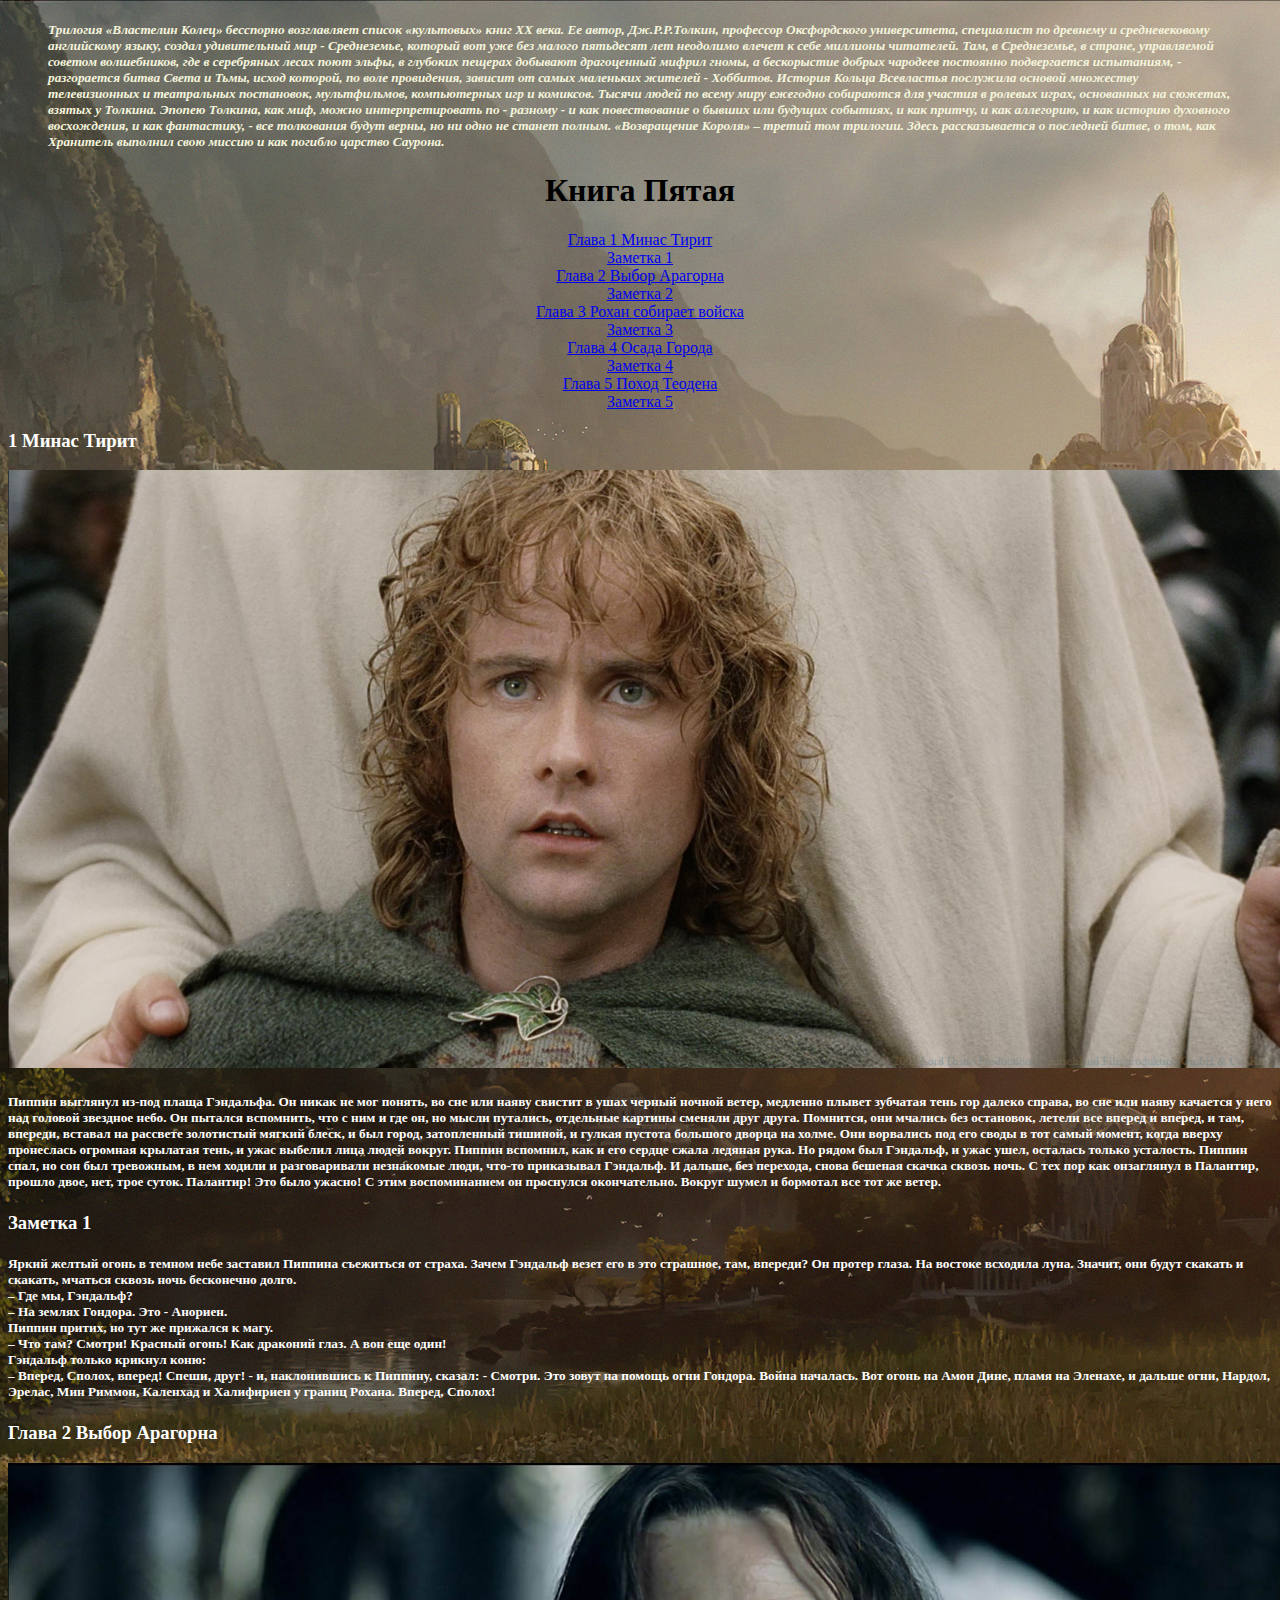
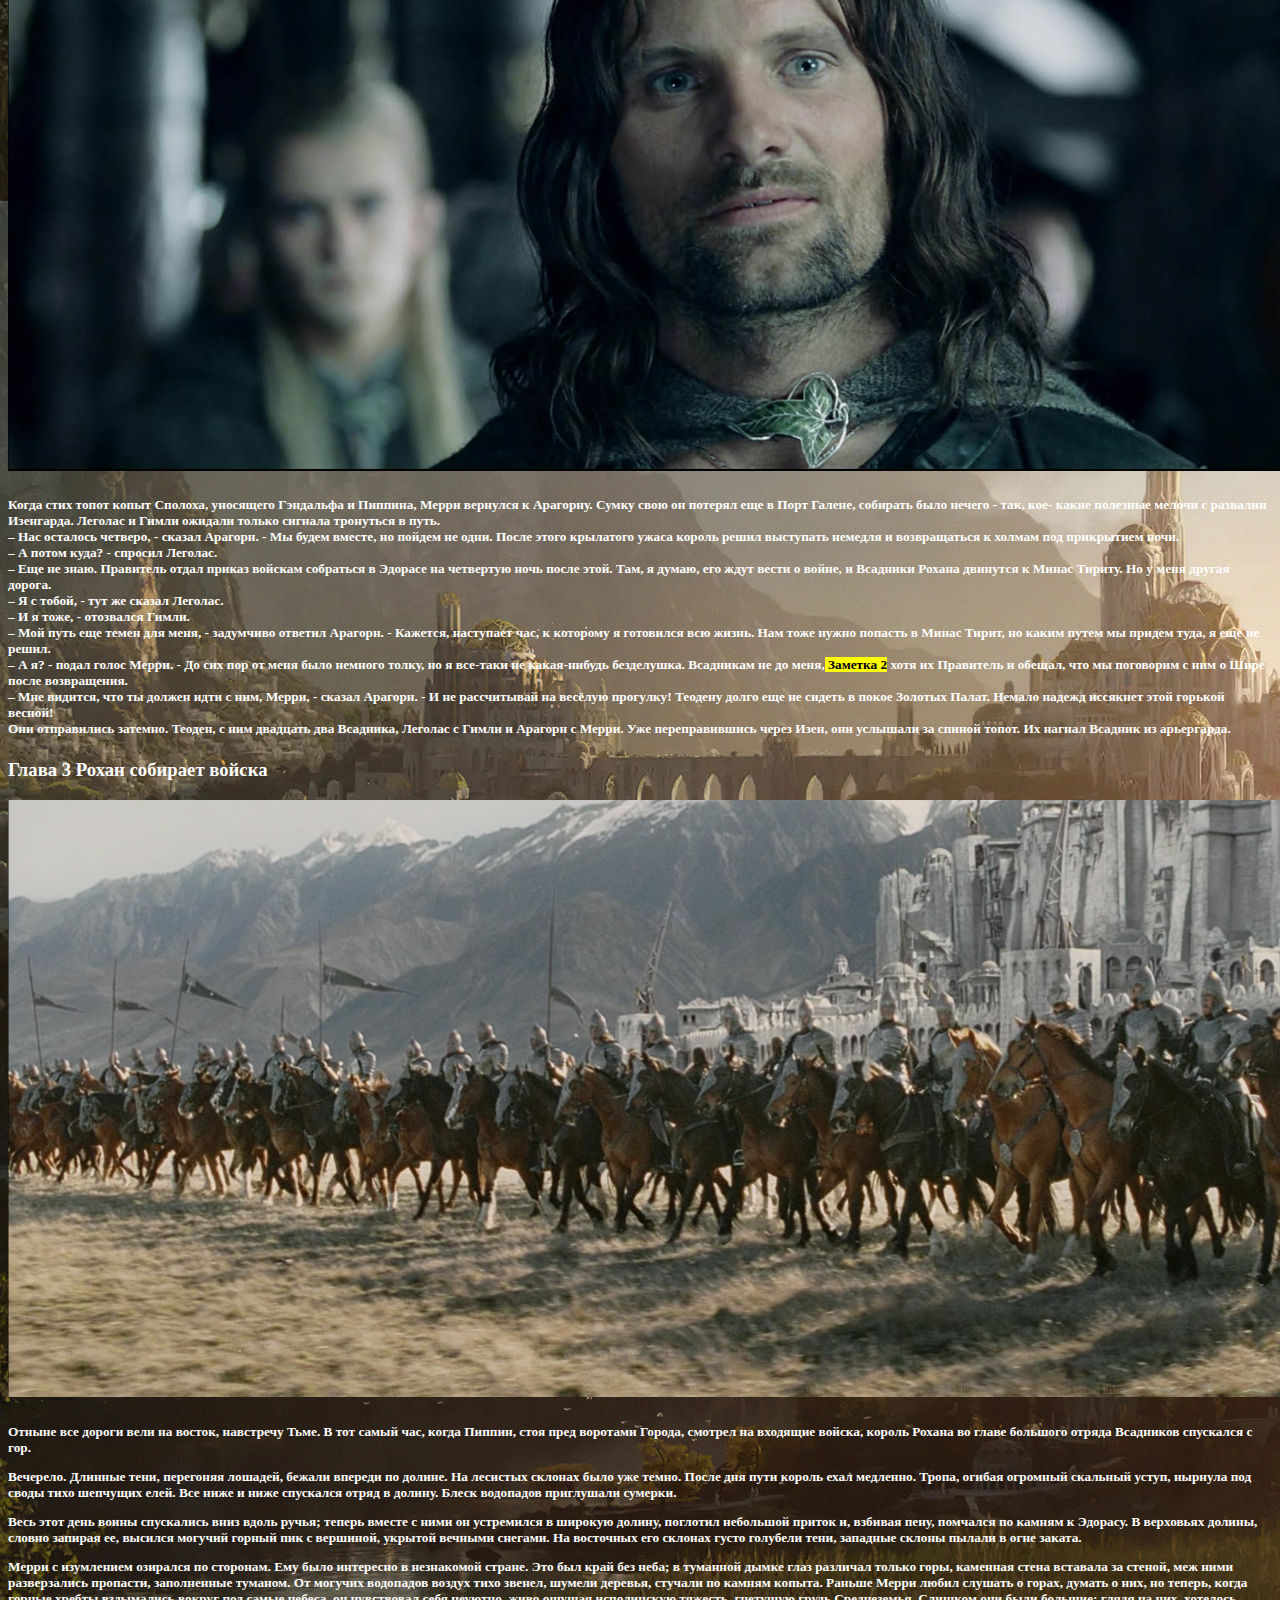
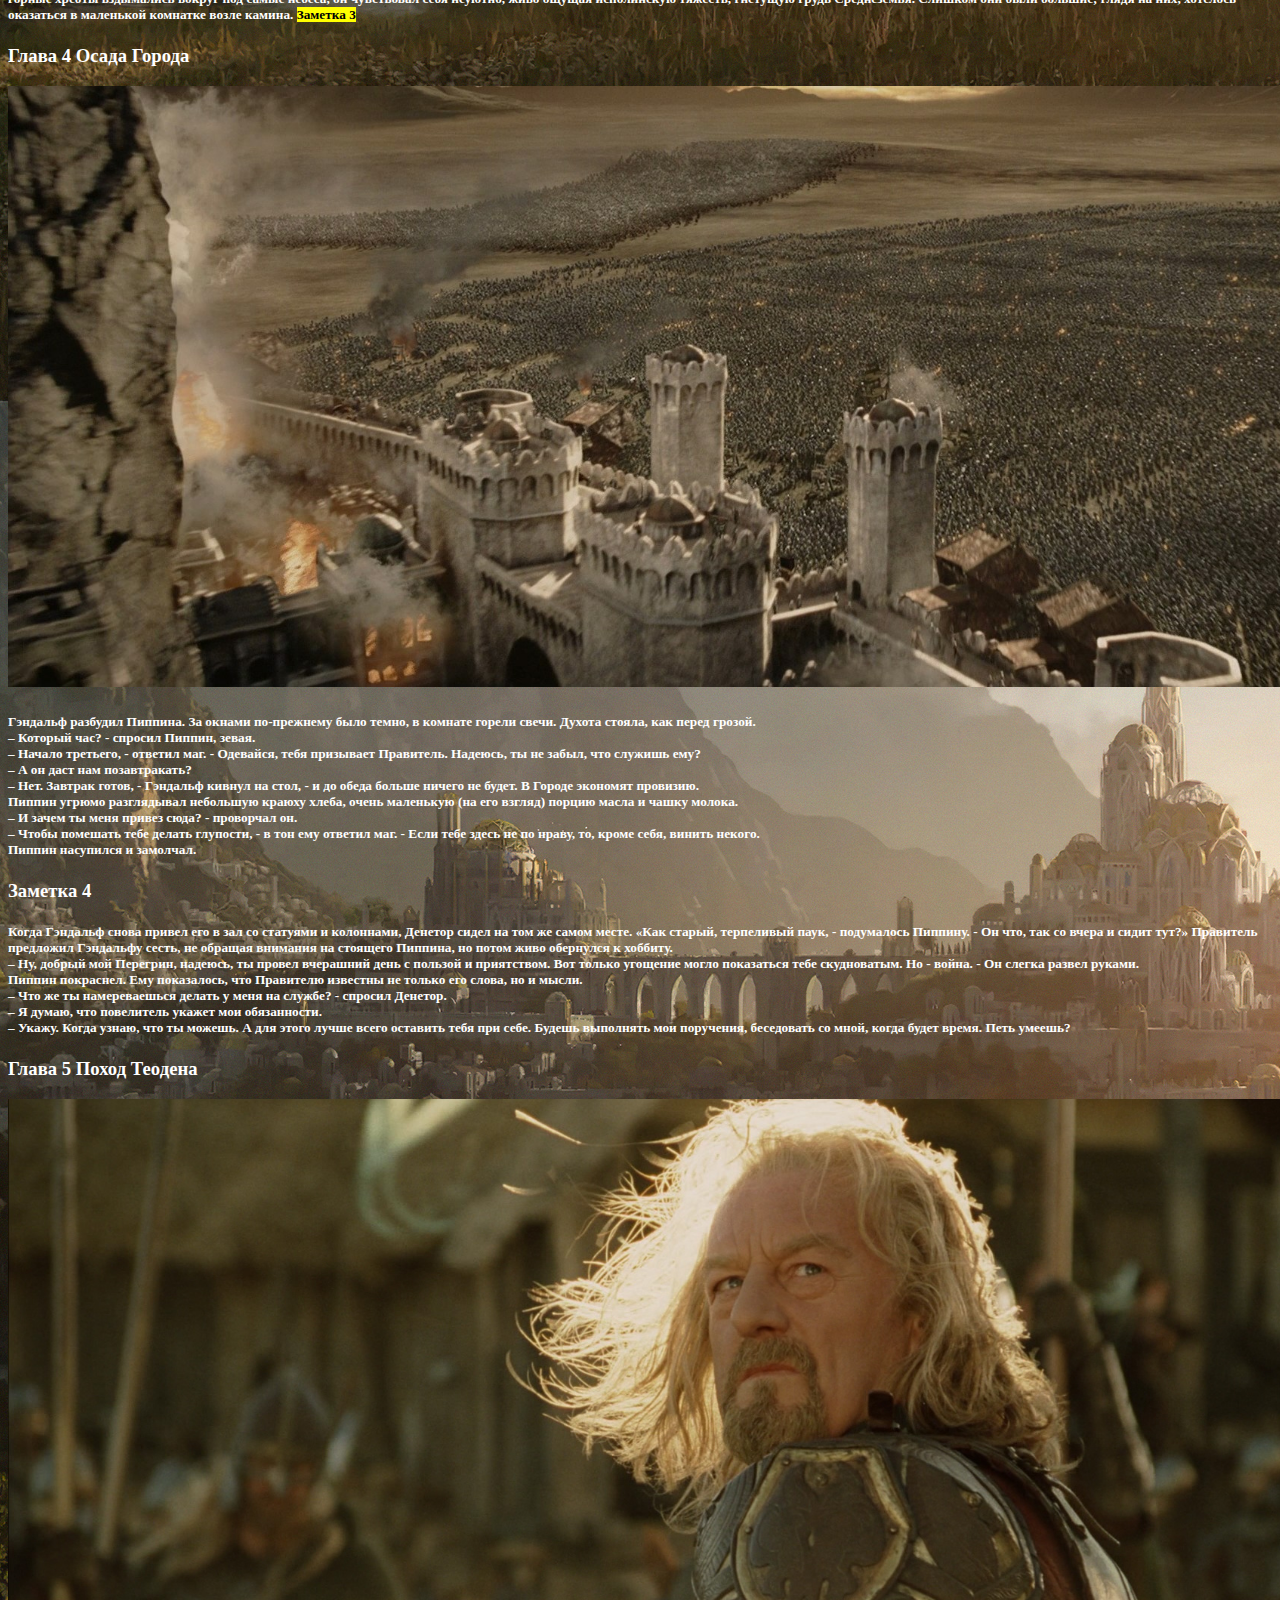
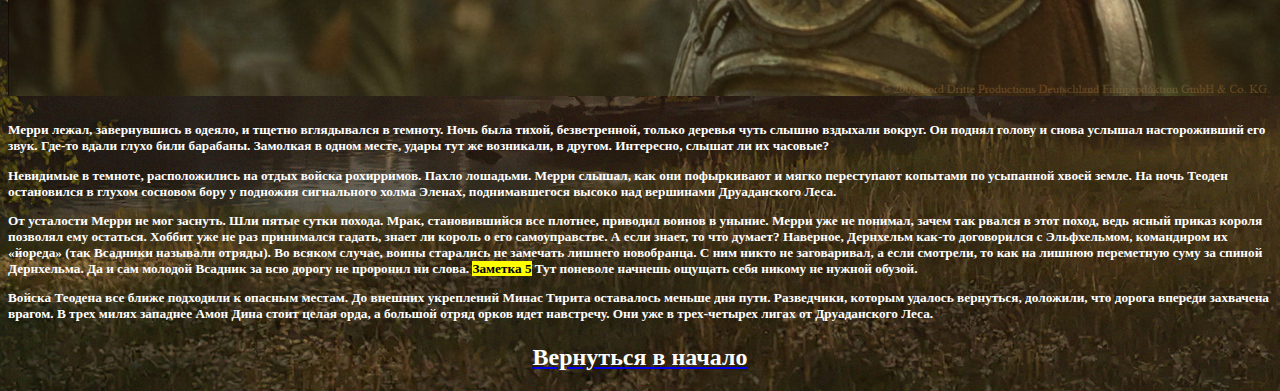
<file: index.html>
<!DOCTYPE html>
<html lang="ru">
<head>
    <meta charset="UTF-8">
    <meta name="viewport" content="width=device-width, initial-scale=1.0">
    <title>Властелин Колец сайт</title>
</head>
<body background="img/заставка.jpg">
    <div class="wrapper">
    <h5><blockquote><i> <font color="beige">Трилогия «Властелин Колец» бесспорно возглавляет список «культовых» книг XX века. Ее автор, Дж.Р.Р.Толкин, профессор Оксфордского университета, специалист по древнему и средневековому английскому языку, создал удивительный мир - Среднеземье, который вот уже без малого пятьдесят лет неодолимо влечет к себе миллионы читателей. Там, в Среднеземье, в стране, управляемой советом волшебников, где в серебряных лесах поют эльфы, в глубоких пещерах добывают драгоценный мифрил гномы, а бескорыстие добрых чародеев постоянно подвергается испытаниям, - разгорается битва Света и Тьмы, исход которой, по воле провидения, зависит от самых маленьких жителей - Хоббитов. История Кольца Всевластья послужила основой множеству телевизионных и театральных постановок, мультфильмов, компьютерных игр и комиксов. Тысячи людей по всему миру ежегодно собираются для участия в ролевых играх, основанных на сюжетах, взятых у Толкина. Эпопею Толкина, как миф, можно интерпретировать по - разному - и как повествование о бывших или будущих событиях, и как притчу, и как аллегорию, и как историю духовного восхождения, и как фантастику, - все толкования будут верны, но ни одно не станет полным. «Возвращение Короля» – третий том трилогии. Здесь рассказывается о последней битве, о том, как Хранитель выполнил свою миссию и как погибло царство Саурона.</font></i></blockquote></h5>
    <blockquote><h1><center>Книга Пятая</center></h1></blockquote>
    <center>
        <li><font color="blue"><a href="#chapter1"> Глава 1 Минас Тирит</a></font></li>
        <li><font color="blue"><a href="#part1">Заметка 1</a></font></li> 
        <li><font color="blue"><a href="#chapter2">Глава 2 Выбор Арагорна</a></font></li>
        <li><font color="blue"><a href="#part2">Заметка 2</a></font></li>
        <li><font color="blue"><a href="#chapter3">Глава 3 Рохан собирает войска</a></font></li>
        <li><font color="blue"><a href="#part3">Заметка 3</a></font></li>
        <li><font color="blue"><a href="#chapter4">Глава 4 Осада Города</a></font></li>
        <li><font color="blue"><a href="#part4">Заметка 4</a></font></li>
        <li><font color="blue"><a href="#chapter5">Глава 5 Поход Теодена</a></font></li>
        <li><font color="blue"><a href="#part5">Заметка 5</a></font></li>
    </center>
        <h3><font color="white" id="chapter1">1 Минас Тирит</font></h3>        
        <img src="img/пиппин.jpeg" alt="" width="1450px">
        <h5><font color="white">Пиппин выглянул из-под плаща Гэндальфа. Он никак не мог понять, во сне или наяву
            свистит в ушах черный ночной ветер, медленно плывет зубчатая тень гор далеко
            справа, во сне или наяву качается у него над головой звездное небо. Он пытался
            вспомнить, что с ним и где он, но мысли путались, отдельные картины сменяли друг
            друга.
            Помнится, они мчались без остановок, летели все вперед и вперед, и там, впереди,
            вставал на рассвете золотистый мягкий блеск, и был город, затопленный тишиной, и
            гулкая пустота большого дворца на холме. Они ворвались под его своды в тот самый
            момент, когда вверху пронеслась огромная крылатая тень, и ужас выбелил лица людей
            вокруг. Пиппин вспомнил, как и его сердце сжала ледяная рука. Но рядом был
            Гэндальф, и ужас ушел, осталась только усталость. Пиппин спал, но сон был
            тревожным, в нем ходили и разговаривали незнакомые люди, что-то приказывал
            Гэндальф. И дальше, без перехода, снова бешеная скачка сквозь ночь. С тех пор как онзаглянул в Палантир, прошло двое, нет, трое суток. Палантир! Это было ужасно! С
            этим воспоминанием он проснулся окончательно. Вокруг шумел и бормотал все тот же
            ветер.</font> </h5>
            <h3><font color="white" id="part1">Заметка 1</font></h3>
            <h5><font color="white">Яркий желтый огонь в темном небе заставил Пиппина съежиться от страха. Зачем Гэндальф везет его в это страшное, там, впереди? Он протер глаза. На востоке всходила луна. Значит, они будут скакать и скакать, мчаться сквозь ночь бесконечно долго.
                <br>– Где мы, Гэндальф?</br>
                – На землях Гондора. Это - Анориен.
                <br>Пиппин притих, но тут же прижался к магу.</br>
                – Что там? Смотри! Красный огонь! Как драконий глаз. А вон еще один!
                <br>Гэндальф только крикнул коню:<br>– Вперед, Сполох, вперед! Спеши, друг! - и, наклонившись к Пиппину, сказал: -
                Смотри. Это зовут на помощь огни Гондора. Война началась. Вот огонь на Амон Дине,
                пламя на Эленахе, и дальше огни, Нардол, Эрелас, Мин Риммон, Каленхад и
                Халифириен у границ Рохана. Вперед, Сполох!</br></font> 
        <h3><font color="white" id="chapter2">Глава 2 Выбор Арагорна</h3>
        <img src="img/выбор арагорна.jpg" alt="" width="1450px">
        <h5><font color="white">Когда стих топот копыт Сполоха, уносящего Гэндальфа и Пиппина, Мерри вернулся к
            Арагорну. Сумку свою он потерял еще в Порт Галене, собирать было нечего - так, кое-
            какие полезные мелочи с развалин Изенгарда. Леголас и Гимли ожидали только
            сигнала тронуться в путь.<br>– Нас осталось четверо, - сказал Арагорн. - Мы будем вместе, но пойдем не одни.
            После этого крылатого ужаса король решил выступать немедля и возвращаться к
            холмам под прикрытием ночи.<br>– А потом куда? - спросил Леголас.<br>– Еще не знаю. Правитель отдал приказ войскам собраться в Эдорасе на четвертую
            ночь после этой. Там, я думаю, его ждут вести о войне, и Всадники Рохана двинутся к
            Минас Тириту. Но у меня другая дорога.<br>– Я с тобой, - тут же сказал Леголас.<br>– И я тоже, - отозвался Гимли.<br>– Мой путь еще темен для меня, - задумчиво ответил Арагорн. - Кажется, наступает
            час, к которому я готовился всю жизнь. Нам тоже нужно попасть в Минас Тирит, но
            каким путем мы придем туда, я еще не решил.<br>– А я? - подал голос Мерри. - До сих пор от меня было немного толку, но я все-таки не
            какая-нибудь безделушка. Всадникам не до меня,<mark id="part2"> Заметка 2</mark> хотя их Правитель и
            обещал, что мы поговорим с ним о Шире после возвращения.<br>– Мне видится, что ты должен идти с ним, Мерри, - сказал Арагорн. - И не
            рассчитывай на весёлую прогулку! Теодену долго еще не сидеть в покое Золотых
            Палат. Немало надежд иссякнет этой горькой весной!<br>Они отправились затемно. Теоден, с ним двадцать два Всадника, Леголас с Гимли и
            Арагорн с Мерри. Уже переправившись через Изен, они услышали за спиной топот. Их
            нагнал Всадник из арьергарда.</br></font>
        <h3><font color="white" id="chapter3">Глава 3 Рохан собирает войска</h3>
        <img src="img/рохан собирает войска.jpg" alt="" width="1450px">
        <h5><font color="white">Отныне все дороги вели на восток, навстречу Тьме. В тот самый час, когда Пиппин,
            стоя пред воротами Города, смотрел на входящие войска, король Рохана во главе
            большого отряда Всадников спускался с гор.
            <p>Вечерело. Длинные тени, перегоняя лошадей, бежали впереди по долине. На лесистых
            склонах было уже темно. После дня пути король ехал медленно. Тропа, огибая
            огромный скальный уступ, нырнула под своды тихо шепчущих елей. Все ниже и ниже
            спускался отряд в долину. Блеск водопадов приглушали сумерки.</p><p>Весь этот день воины спускались вниз вдоль ручья; теперь вместе с ними он
                устремился в широкую долину, поглотил небольшой приток и, взбивая пену, помчался
                по камням к Эдорасу. В верховьях долины, словно запирая ее, высился могучий
                горный пик с вершиной, укрытой вечными снегами. На восточных его склонах густо
                голубели тени, западные склоны пылали в огне заката.</p><p>Мерри с изумлением озирался по сторонам. Ему было интересно в незнакомой стране.
                    Это был край без неба; в туманной дымке глаз различал только горы, каменная стена
                    вставала за стеной, меж ними разверзались пропасти, заполненные туманом. От
                    могучих водопадов воздух тихо звенел, шумели деревья, стучали по камням копыта.
                    Раньше Мерри любил слушать о горах, думать о них, но теперь, когда горные хребты
                    вздымались вокруг под самые небеса, он чувствовал себя неуютно, живо ощущая
                    исполинскую тяжесть, гнетущую грудь Среднеземья. Слишком они были большие;
                    глядя на них, хотелось оказаться в маленькой комнатке возле камина. <mark id="part3">Заметка 3</mark></p></font>
        <h3><font color="white" id="chapter4">Глава 4 Осада Города</h3>
        <img src="img/осада города.jpg" alt="" width="1450px">
        <h5><font color="white">Гэндальф разбудил Пиппина. За окнами по-прежнему было темно, в комнате горели
            свечи. Духота стояла, как перед грозой.<br>– Который час? - спросил Пиппин, зевая.<br>– Начало третьего, - ответил маг. - Одевайся, тебя призывает Правитель. Надеюсь, ты
            не забыл, что служишь ему?<br>– А он даст нам позавтракать?<br>– Нет. Завтрак готов, - Гэндальф кивнул на стол, - и до обеда больше ничего не будет.
            В Городе экономят провизию.<br>Пиппин угрюмо разглядывал небольшую краюху хлеба, очень маленькую (на его
            взгляд) порцию масла и чашку молока.<br>– И зачем ты меня привез сюда? - проворчал он.<br>– Чтобы помешать тебе делать глупости, - в тон ему ответил маг. - Если тебе здесь не
            по нраву, то, кроме себя, винить некого.<br>Пиппин насупился и замолчал.</br></font>
        <h3 id="part4">Заметка 4</h3>
        <h5><font color="white">Когда Гэндальф снова привел его в зал со статуями и колоннами, Денетор сидел на том
            же самом месте. «Как старый, терпеливый паук, - подумалось Пиппину. - Он что, так
            со вчера и сидит тут?» Правитель предложил Гэндальфу сесть, не обращая внимания
            на стоящего Пиппина, но потом живо обернулся к хоббиту.<br>– Ну, добрый мой Перегрин, надеюсь, ты провел вчерашний день с пользой и
            приятством. Вот только угощение могло показаться тебе скудноватым. Но - война. - Он
            слегка развел руками.<br>Пиппин покраснел. Ему показалось, что Правителю известны не только его слова, но и
            мысли.<br>– Что же ты намереваешься делать у меня на службе? - спросил Денетор.<br>– Я думаю, что повелитель укажет мои обязанности.<br>– Укажу. Когда узнаю, что ты можешь. А для этого лучше всего оставить тебя при
            себе. Будешь выполнять мои поручения, беседовать со мной, когда будет время. Петь
            умеешь?</br></font>
        <h3><font color="white" id="chapter5">Глава 5 Поход Теодена</h3>
        <img src="img/поход теодена.jpg" alt="" width="1450px">
        <h5><font color="white">Мерри лежал, завернувшись в одеяло, и тщетно вглядывался в темноту. Ночь была
            тихой, безветренной, только деревья чуть слышно вздыхали вокруг. Он поднял голову
            и снова услышал настороживший его звук. Где-то вдали глухо били барабаны.
            Замолкая в одном месте, удары тут же возникали, в другом. Интересно, слышат ли их
            часовые?<p>Невидимые в темноте, расположились на отдых войска рохирримов. Пахло лошадьми.
                Мерри слышал, как они пофыркивают и мягко переступают копытами по усыпанной
                хвоей земле. На ночь Теоден остановился в глухом сосновом бору у подножия сигнального холма Эленах, поднимавшегося высоко над вершинами Друаданского Леса.</p><p>От усталости Мерри не мог заснуть. Шли пятые сутки похода. Мрак, становившийся все плотнее, приводил воинов в уныние. Мерри уже не понимал, зачем так рвался в
                    этот поход, ведь ясный приказ короля позволял ему остаться. Хоббит уже не раз
                    принимался гадать, знает ли король о его самоуправстве. А если знает, то что думает?
                    Наверное, Дернхельм как-то договорился с Эльфхельмом, командиром их «йореда»
                    (так Всадники называли отряды). Во всяком случае, воины старались не замечать
                    лишнего новобранца. С ним никто не заговаривал, а если смотрели, то как на лишнюю
                    переметную суму за спиной Дернхельма. Да и сам молодой Всадник за всю дорогу не
                    проронил ни слова. <mark id="part5">Заметка 5</mark> Тут поневоле начнешь ощущать себя никому не
                    нужной обузой.</p><p>Войска Теодена все ближе подходили к опасным местам. До внешних укреплений
                        Минас Тирита оставалось меньше дня пути. Разведчики, которым удалось вернуться,
                        доложили, что дорога впереди захвачена врагом. В трех милях западнее Амон Дина
                        стоит целая орда, а большой отряд орков идет навстречу. Они уже в трех-четырех
                        лигах от Друаданского Леса.</p></font></h5>
    
</body>
<a href="#" id="down">
<h2><font color="white"><center>Вернуться в начало</center></font></h2> 
</a>
</html>
</file>
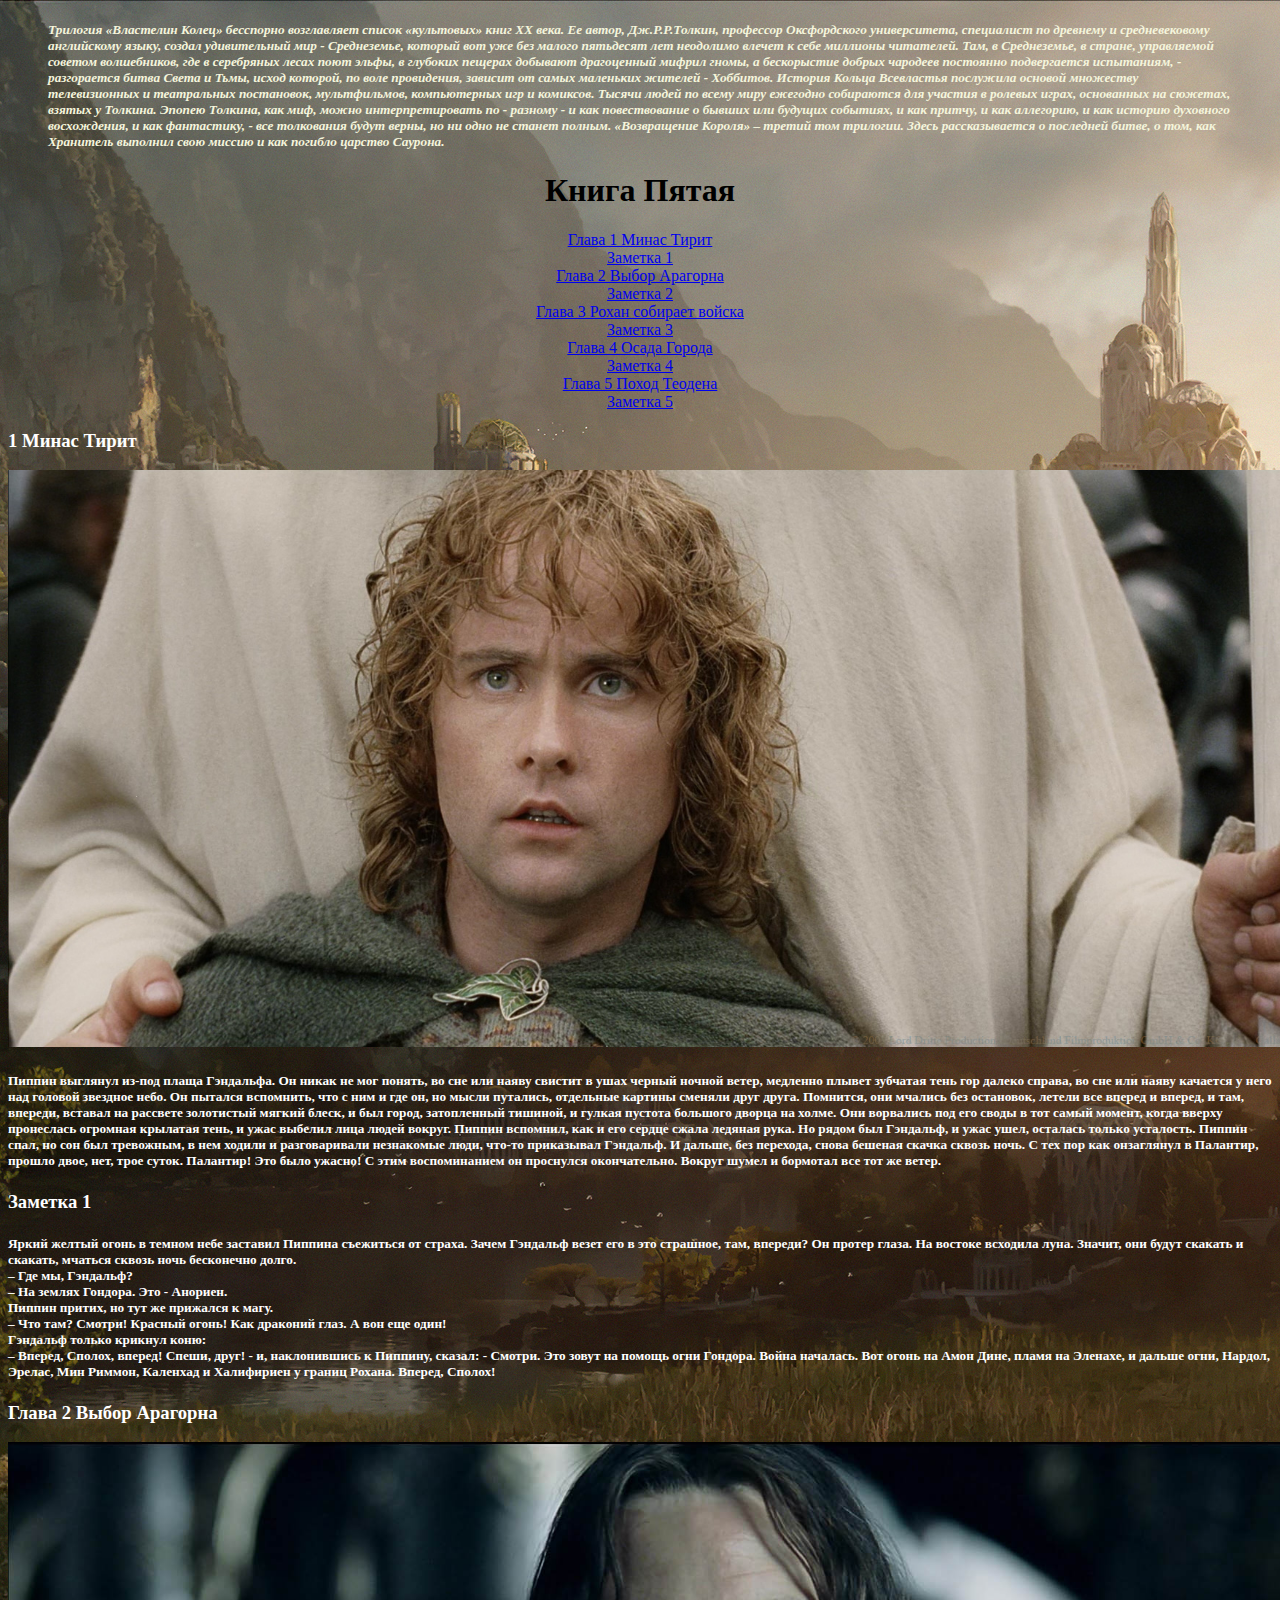
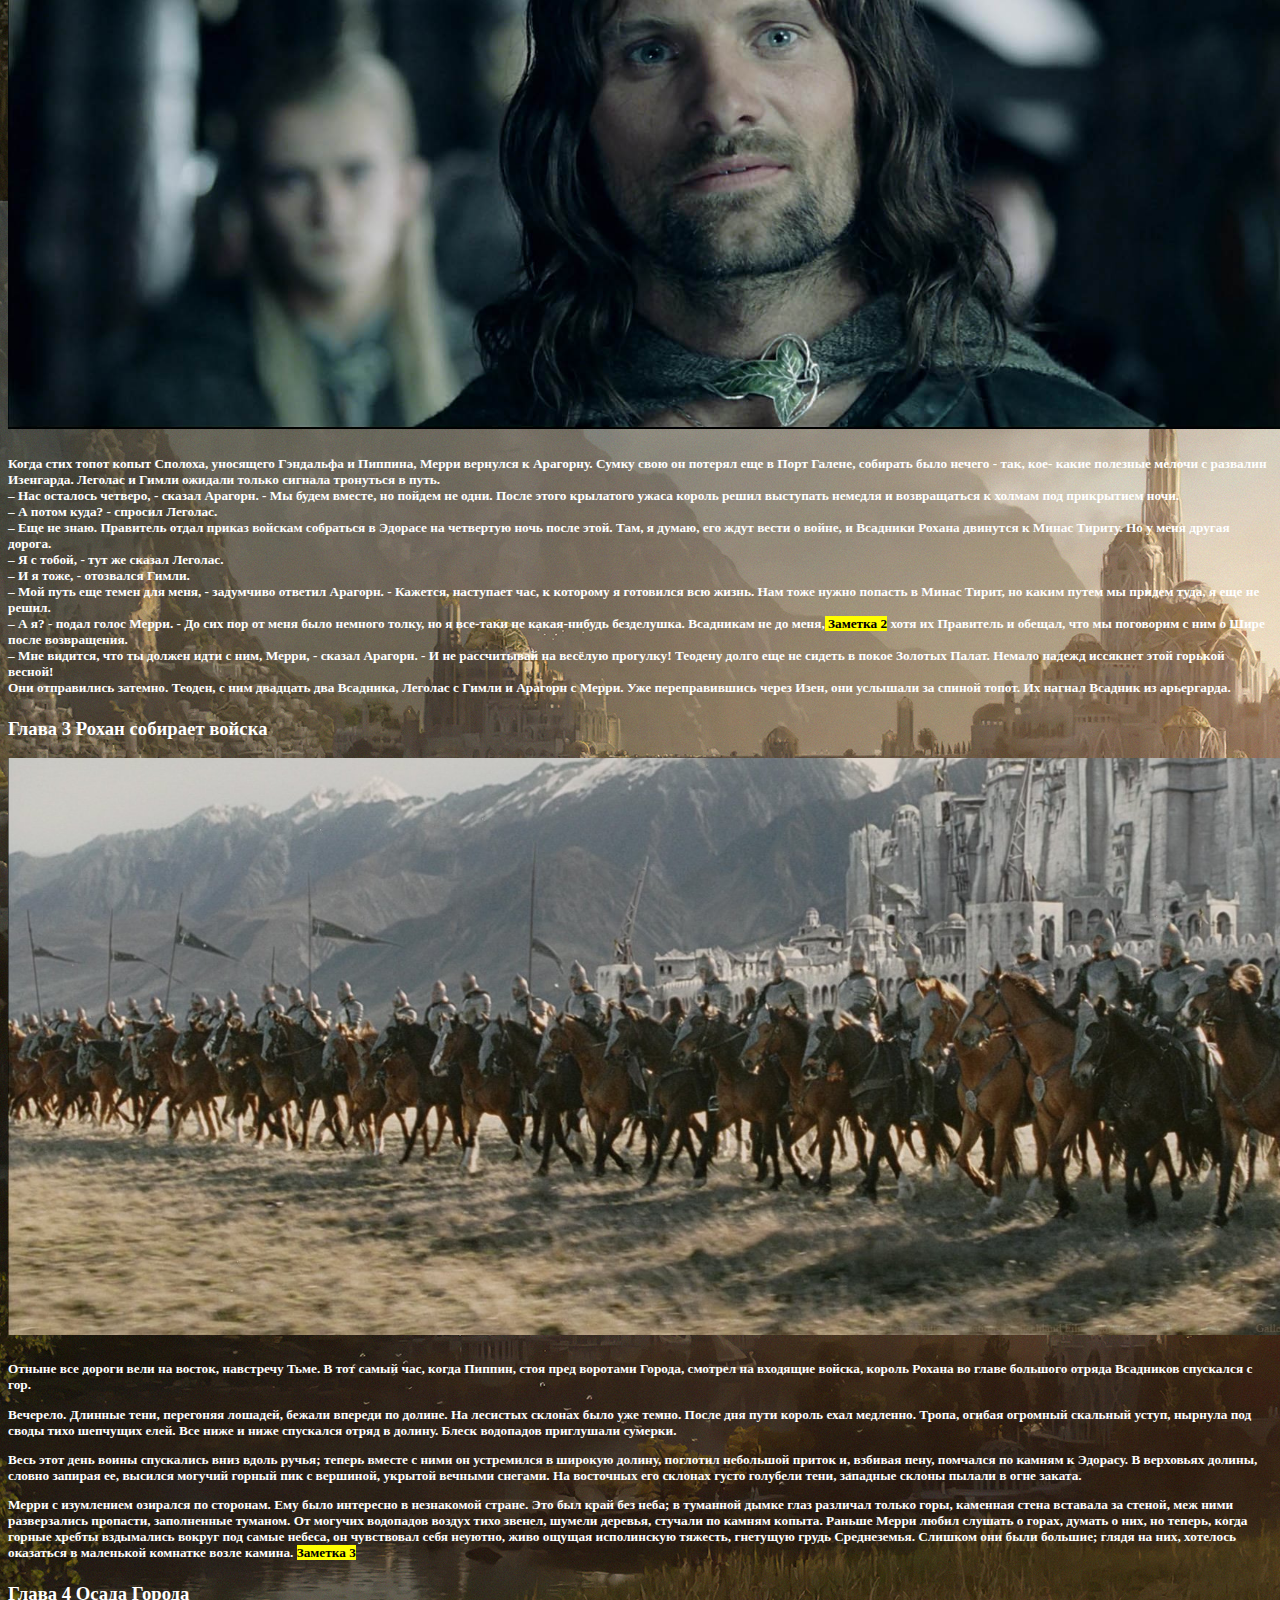
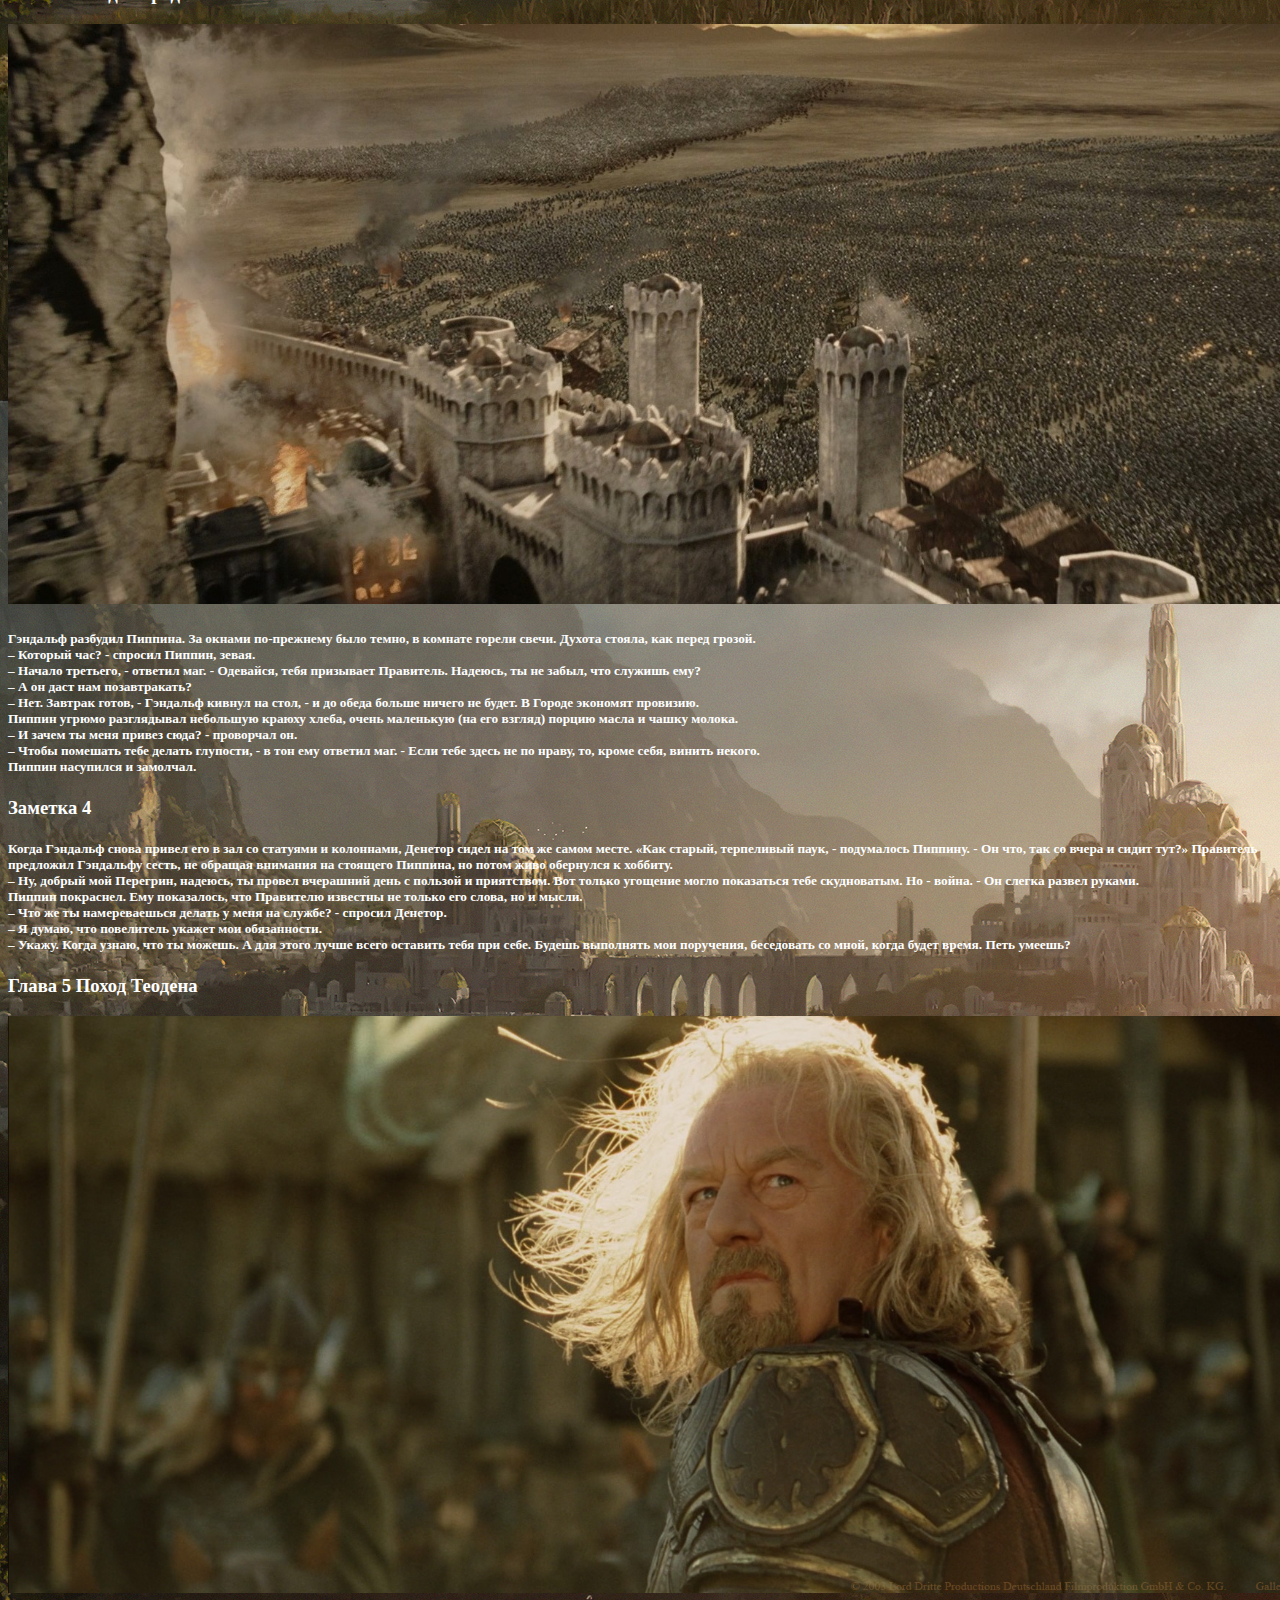
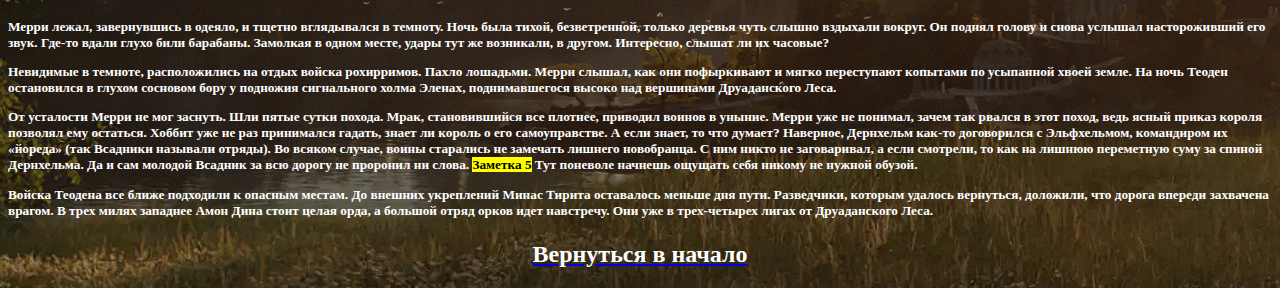
<file: шаг3.html>
<!DOCTYPE html>
<html lang="ru">
<head>
    <meta charset="UTF-8">
    <meta name="viewport" content="width=device-width, initial-scale=1.0">
    <title>Властелин колец</title>
</head>
<body background="img/заставка.jpg">
    <div class="wrapper">
    <h5><blockquote><i> <font color="beige">Трилогия «Властелин Колец» бесспорно возглавляет список «культовых» книг XX века. Ее автор, Дж.Р.Р.Толкин, профессор Оксфордского университета, специалист по древнему и средневековому английскому языку, создал удивительный мир - Среднеземье, который вот уже без малого пятьдесят лет неодолимо влечет к себе миллионы читателей. Там, в Среднеземье, в стране, управляемой советом волшебников, где в серебряных лесах поют эльфы, в глубоких пещерах добывают драгоценный мифрил гномы, а бескорыстие добрых чародеев постоянно подвергается испытаниям, - разгорается битва Света и Тьмы, исход которой, по воле провидения, зависит от самых маленьких жителей - Хоббитов. История Кольца Всевластья послужила основой множеству телевизионных и театральных постановок, мультфильмов, компьютерных игр и комиксов. Тысячи людей по всему миру ежегодно собираются для участия в ролевых играх, основанных на сюжетах, взятых у Толкина. Эпопею Толкина, как миф, можно интерпретировать по - разному - и как повествование о бывших или будущих событиях, и как притчу, и как аллегорию, и как историю духовного восхождения, и как фантастику, - все толкования будут верны, но ни одно не станет полным. «Возвращение Короля» – третий том трилогии. Здесь рассказывается о последней битве, о том, как Хранитель выполнил свою миссию и как погибло царство Саурона.</font></i></blockquote></h5>
    <blockquote><h1><center>Книга Пятая</center></h1></blockquote>
    <center>
        <li><font color="blue"><a href="#chapter1"> Глава 1 Минас Тирит</a></font></li>
        <li><font color="blue"><a href="#part1">Заметка 1</a></font></li> 
        <li><font color="blue"><a href="#chapter2">Глава 2 Выбор Арагорна</a></font></li>
        <li><font color="blue"><a href="#part2">Заметка 2</a></font></li>
        <li><font color="blue"><a href="#chapter3">Глава 3 Рохан собирает войска</a></font></li>
        <li><font color="blue"><a href="#part3">Заметка 3</a></font></li>
        <li><font color="blue"><a href="#chapter4">Глава 4 Осада Города</a></font></li>
        <li><font color="blue"><a href="#part4">Заметка 4</a></font></li>
        <li><font color="blue"><a href="#chapter5">Глава 5 Поход Теодена</a></font></li>
        <li><font color="blue"><a href="#part5">Заметка 5</a></font></li>
    </center>
        <h3><font color="white" id="chapter1">1 Минас Тирит</font></h3>        
        <img src="img/пиппин.jpeg" alt="" width="1400px">
        <h5><font color="white">Пиппин выглянул из-под плаща Гэндальфа. Он никак не мог понять, во сне или наяву
            свистит в ушах черный ночной ветер, медленно плывет зубчатая тень гор далеко
            справа, во сне или наяву качается у него над головой звездное небо. Он пытался
            вспомнить, что с ним и где он, но мысли путались, отдельные картины сменяли друг
            друга.
            Помнится, они мчались без остановок, летели все вперед и вперед, и там, впереди,
            вставал на рассвете золотистый мягкий блеск, и был город, затопленный тишиной, и
            гулкая пустота большого дворца на холме. Они ворвались под его своды в тот самый
            момент, когда вверху пронеслась огромная крылатая тень, и ужас выбелил лица людей
            вокруг. Пиппин вспомнил, как и его сердце сжала ледяная рука. Но рядом был
            Гэндальф, и ужас ушел, осталась только усталость. Пиппин спал, но сон был
            тревожным, в нем ходили и разговаривали незнакомые люди, что-то приказывал
            Гэндальф. И дальше, без перехода, снова бешеная скачка сквозь ночь. С тех пор как онзаглянул в Палантир, прошло двое, нет, трое суток. Палантир! Это было ужасно! С
            этим воспоминанием он проснулся окончательно. Вокруг шумел и бормотал все тот же
            ветер.</font> </h5>
            <h3><font color="white" id="part1">Заметка 1</font></h3>
            <h5><font color="white">Яркий желтый огонь в темном небе заставил Пиппина съежиться от страха. Зачем Гэндальф везет его в это страшное, там, впереди? Он протер глаза. На востоке всходила луна. Значит, они будут скакать и скакать, мчаться сквозь ночь бесконечно долго.
                <br>– Где мы, Гэндальф?</br>
                – На землях Гондора. Это - Анориен.
                <br>Пиппин притих, но тут же прижался к магу.</br>
                – Что там? Смотри! Красный огонь! Как драконий глаз. А вон еще один!
                <br>Гэндальф только крикнул коню:<br>– Вперед, Сполох, вперед! Спеши, друг! - и, наклонившись к Пиппину, сказал: -
                Смотри. Это зовут на помощь огни Гондора. Война началась. Вот огонь на Амон Дине,
                пламя на Эленахе, и дальше огни, Нардол, Эрелас, Мин Риммон, Каленхад и
                Халифириен у границ Рохана. Вперед, Сполох!</br></font> 
        <h3><font color="white" id="chapter2">Глава 2 Выбор Арагорна</h3>
        <img src="img/выбор арагорна.jpg" alt="" width="1400px">
        <h5><font color="white">Когда стих топот копыт Сполоха, уносящего Гэндальфа и Пиппина, Мерри вернулся к
            Арагорну. Сумку свою он потерял еще в Порт Галене, собирать было нечего - так, кое-
            какие полезные мелочи с развалин Изенгарда. Леголас и Гимли ожидали только
            сигнала тронуться в путь.<br>– Нас осталось четверо, - сказал Арагорн. - Мы будем вместе, но пойдем не одни.
            После этого крылатого ужаса король решил выступать немедля и возвращаться к
            холмам под прикрытием ночи.<br>– А потом куда? - спросил Леголас.<br>– Еще не знаю. Правитель отдал приказ войскам собраться в Эдорасе на четвертую
            ночь после этой. Там, я думаю, его ждут вести о войне, и Всадники Рохана двинутся к
            Минас Тириту. Но у меня другая дорога.<br>– Я с тобой, - тут же сказал Леголас.<br>– И я тоже, - отозвался Гимли.<br>– Мой путь еще темен для меня, - задумчиво ответил Арагорн. - Кажется, наступает
            час, к которому я готовился всю жизнь. Нам тоже нужно попасть в Минас Тирит, но
            каким путем мы придем туда, я еще не решил.<br>– А я? - подал голос Мерри. - До сих пор от меня было немного толку, но я все-таки не
            какая-нибудь безделушка. Всадникам не до меня,<mark id="part2"> Заметка 2</mark> хотя их Правитель и
            обещал, что мы поговорим с ним о Шире после возвращения.<br>– Мне видится, что ты должен идти с ним, Мерри, - сказал Арагорн. - И не
            рассчитывай на весёлую прогулку! Теодену долго еще не сидеть в покое Золотых
            Палат. Немало надежд иссякнет этой горькой весной!<br>Они отправились затемно. Теоден, с ним двадцать два Всадника, Леголас с Гимли и
            Арагорн с Мерри. Уже переправившись через Изен, они услышали за спиной топот. Их
            нагнал Всадник из арьергарда.</br></font>
        <h3><font color="white" id="chapter3">Глава 3 Рохан собирает войска</h3>
        <img src="img/рохан собирает войска.jpg" alt="" width="1400px">
        <h5><font color="white">Отныне все дороги вели на восток, навстречу Тьме. В тот самый час, когда Пиппин,
            стоя пред воротами Города, смотрел на входящие войска, король Рохана во главе
            большого отряда Всадников спускался с гор.
            <p>Вечерело. Длинные тени, перегоняя лошадей, бежали впереди по долине. На лесистых
            склонах было уже темно. После дня пути король ехал медленно. Тропа, огибая
            огромный скальный уступ, нырнула под своды тихо шепчущих елей. Все ниже и ниже
            спускался отряд в долину. Блеск водопадов приглушали сумерки.</p><p>Весь этот день воины спускались вниз вдоль ручья; теперь вместе с ними он
                устремился в широкую долину, поглотил небольшой приток и, взбивая пену, помчался
                по камням к Эдорасу. В верховьях долины, словно запирая ее, высился могучий
                горный пик с вершиной, укрытой вечными снегами. На восточных его склонах густо
                голубели тени, западные склоны пылали в огне заката.</p><p>Мерри с изумлением озирался по сторонам. Ему было интересно в незнакомой стране.
                    Это был край без неба; в туманной дымке глаз различал только горы, каменная стена
                    вставала за стеной, меж ними разверзались пропасти, заполненные туманом. От
                    могучих водопадов воздух тихо звенел, шумели деревья, стучали по камням копыта.
                    Раньше Мерри любил слушать о горах, думать о них, но теперь, когда горные хребты
                    вздымались вокруг под самые небеса, он чувствовал себя неуютно, живо ощущая
                    исполинскую тяжесть, гнетущую грудь Среднеземья. Слишком они были большие;
                    глядя на них, хотелось оказаться в маленькой комнатке возле камина. <mark id="part3">Заметка 3</mark></p></font>
        <h3><font color="white" id="chapter4">Глава 4 Осада Города</h3>
        <img src="img/осада города.jpg" alt="" width="1400px">
        <h5><font color="white">Гэндальф разбудил Пиппина. За окнами по-прежнему было темно, в комнате горели
            свечи. Духота стояла, как перед грозой.<br>– Который час? - спросил Пиппин, зевая.<br>– Начало третьего, - ответил маг. - Одевайся, тебя призывает Правитель. Надеюсь, ты
            не забыл, что служишь ему?<br>– А он даст нам позавтракать?<br>– Нет. Завтрак готов, - Гэндальф кивнул на стол, - и до обеда больше ничего не будет.
            В Городе экономят провизию.<br>Пиппин угрюмо разглядывал небольшую краюху хлеба, очень маленькую (на его
            взгляд) порцию масла и чашку молока.<br>– И зачем ты меня привез сюда? - проворчал он.<br>– Чтобы помешать тебе делать глупости, - в тон ему ответил маг. - Если тебе здесь не
            по нраву, то, кроме себя, винить некого.<br>Пиппин насупился и замолчал.</br></font>
        <h3 id="part4">Заметка 4</h3>
        <h5><font color="white">Когда Гэндальф снова привел его в зал со статуями и колоннами, Денетор сидел на том
            же самом месте. «Как старый, терпеливый паук, - подумалось Пиппину. - Он что, так
            со вчера и сидит тут?» Правитель предложил Гэндальфу сесть, не обращая внимания
            на стоящего Пиппина, но потом живо обернулся к хоббиту.<br>– Ну, добрый мой Перегрин, надеюсь, ты провел вчерашний день с пользой и
            приятством. Вот только угощение могло показаться тебе скудноватым. Но - война. - Он
            слегка развел руками.<br>Пиппин покраснел. Ему показалось, что Правителю известны не только его слова, но и
            мысли.<br>– Что же ты намереваешься делать у меня на службе? - спросил Денетор.<br>– Я думаю, что повелитель укажет мои обязанности.<br>– Укажу. Когда узнаю, что ты можешь. А для этого лучше всего оставить тебя при
            себе. Будешь выполнять мои поручения, беседовать со мной, когда будет время. Петь
            умеешь?</br></font>
        <h3><font color="white" id="chapter5">Глава 5 Поход Теодена</h3>
        <img src="img/поход теодена.jpg" alt="" width="1400px">
        <h5><font color="white">Мерри лежал, завернувшись в одеяло, и тщетно вглядывался в темноту. Ночь была
            тихой, безветренной, только деревья чуть слышно вздыхали вокруг. Он поднял голову
            и снова услышал настороживший его звук. Где-то вдали глухо били барабаны.
            Замолкая в одном месте, удары тут же возникали, в другом. Интересно, слышат ли их
            часовые?<p>Невидимые в темноте, расположились на отдых войска рохирримов. Пахло лошадьми.
                Мерри слышал, как они пофыркивают и мягко переступают копытами по усыпанной
                хвоей земле. На ночь Теоден остановился в глухом сосновом бору у подножия сигнального холма Эленах, поднимавшегося высоко над вершинами Друаданского Леса.</p><p>От усталости Мерри не мог заснуть. Шли пятые сутки похода. Мрак, становившийся все плотнее, приводил воинов в уныние. Мерри уже не понимал, зачем так рвался в
                    этот поход, ведь ясный приказ короля позволял ему остаться. Хоббит уже не раз
                    принимался гадать, знает ли король о его самоуправстве. А если знает, то что думает?
                    Наверное, Дернхельм как-то договорился с Эльфхельмом, командиром их «йореда»
                    (так Всадники называли отряды). Во всяком случае, воины старались не замечать
                    лишнего новобранца. С ним никто не заговаривал, а если смотрели, то как на лишнюю
                    переметную суму за спиной Дернхельма. Да и сам молодой Всадник за всю дорогу не
                    проронил ни слова. <mark id="part5">Заметка 5</mark> Тут поневоле начнешь ощущать себя никому не
                    нужной обузой.</p><p>Войска Теодена все ближе подходили к опасным местам. До внешних укреплений
                        Минас Тирита оставалось меньше дня пути. Разведчики, которым удалось вернуться,
                        доложили, что дорога впереди захвачена врагом. В трех милях западнее Амон Дина
                        стоит целая орда, а большой отряд орков идет навстречу. Они уже в трех-четырех
                        лигах от Друаданского Леса.</p></font></h5>
    
</body>
<a href="#" id="down">
<h2><font color="white"><center>Вернуться в начало</center></font></h2> 
</a>
</html>
</file>
